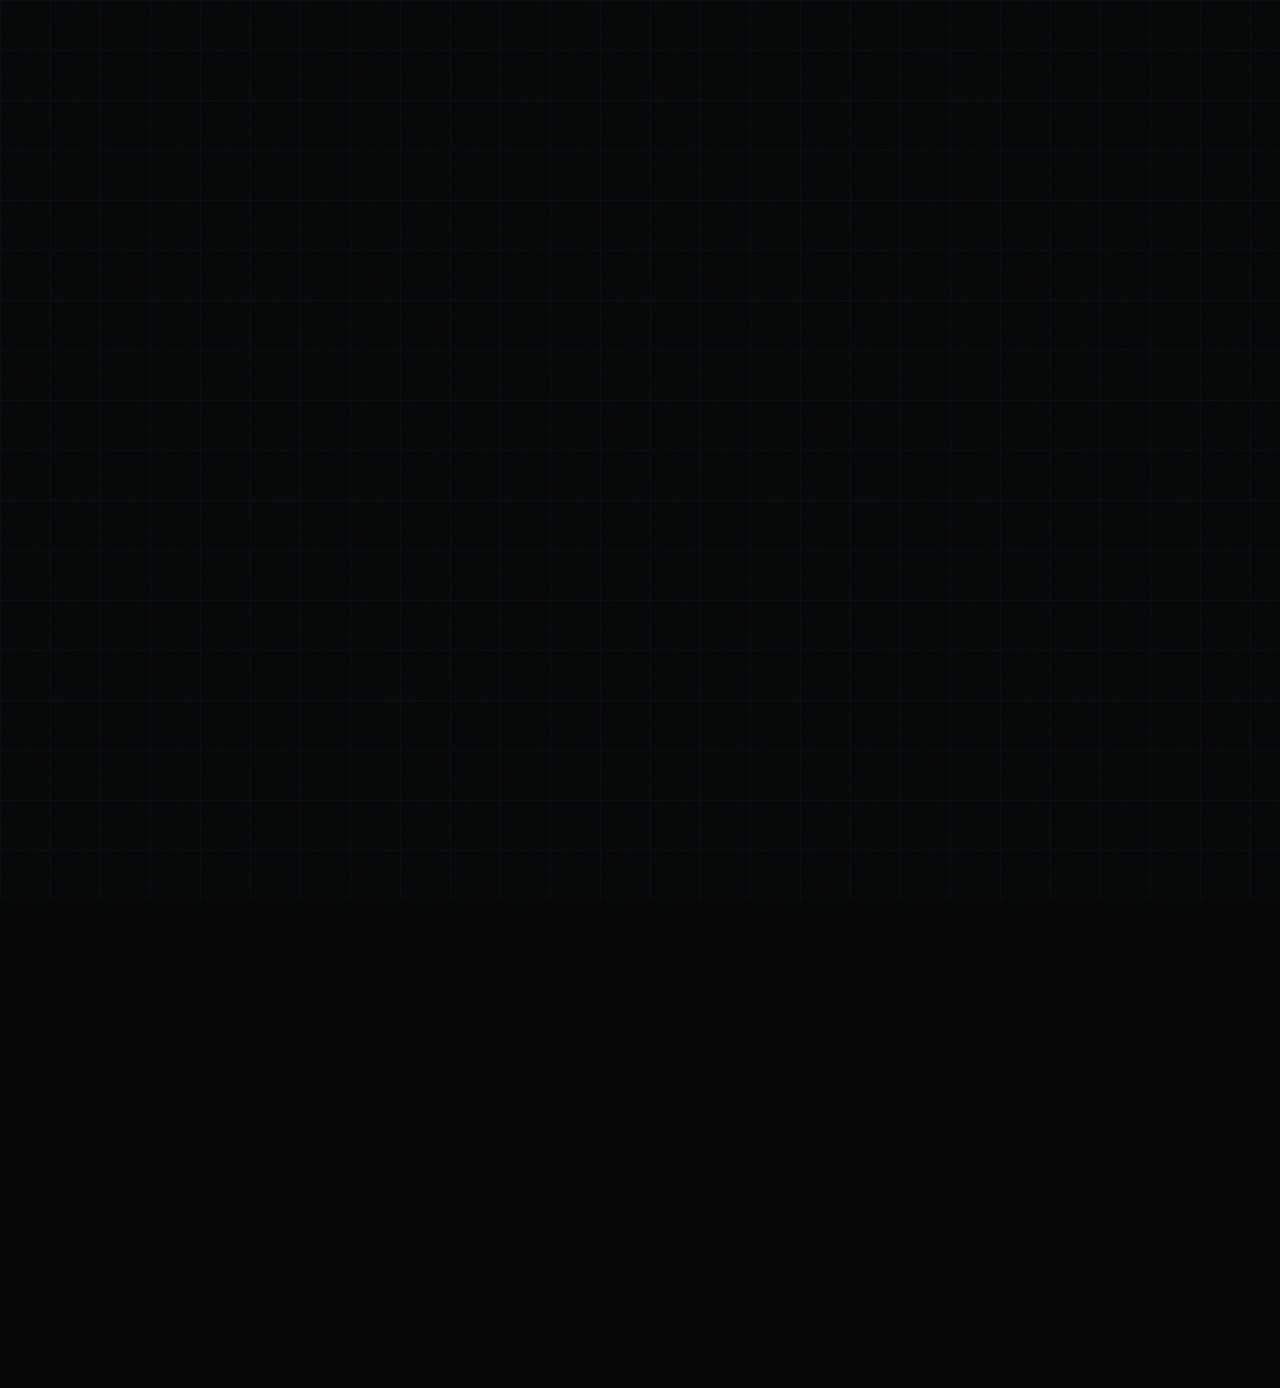
<file: index.html>
<!DOCTYPE html>
<html lang="zh-TW">
<head>
    <meta charset="UTF-8">
    <meta name="viewport" content="width=device-width, initial-scale=1.0">
    <meta name="description" content="CTO / Software Engineer / Architect - 不被優化的體積,是為了裝載過載的才華。">
    <title>NOT THIN JUSTIN | 賈斯汀是胖不是瘦</title>
    
    <!-- favicon block start: generator by https://www.favicon-generator.org/ -->
    <link rel="icon" href="./assets/images/favicon/favicon.ico" type="image/x-icon">
    <link rel="apple-touch-icon" sizes="57x57" href="./ /apple-icon-57x57.png">
    <link rel="apple-touch-icon" sizes="60x60" href="./assets/images/favicon/apple-icon-60x60.png">
    <link rel="apple-touch-icon" sizes="72x72" href="./assets/images/favicon/apple-icon-72x72.png">
    <link rel="apple-touch-icon" sizes="76x76" href="./assets/images/favicon/apple-icon-76x76.png">
    <link rel="apple-touch-icon" sizes="114x114" href="./assets/images/favicon/apple-icon-114x114.png">
    <link rel="apple-touch-icon" sizes="120x120" href="./assets/images/favicon/apple-icon-120x120.png">
    <link rel="apple-touch-icon" sizes="144x144" href="./assets/images/favicon/apple-icon-144x144.png">
    <link rel="apple-touch-icon" sizes="152x152" href="./assets/images/favicon/apple-icon-152x152.png">
    <link rel="apple-touch-icon" sizes="180x180" href="./assets/images/favicon/apple-icon-180x180.png">
    <link rel="icon" type="image/png" sizes="192x192"  href="./assets/images/favicon/android-icon-192x192.png">
    <link rel="icon" type="image/png" sizes="32x32" href="./assets/images/favicon/favicon-32x32.png">
    <link rel="icon" type="image/png" sizes="96x96" href="./assets/images/favicon/favicon-96x96.png">
    <link rel="icon" type="image/png" sizes="16x16" href="./assets/images/favicon/favicon-16x16.png">
    <link rel="manifest" href="./assets/images/favicon/manifest.json">
    <meta name="msapplication-TileColor" content="#ffffff">
    <meta name="msapplication-TileImage" content="./assets/images/favicon/ms-icon-144x144.png">
    <!-- favicon block end -->

    <!-- SEO block start -->
    <meta property="og:title" content="NOT THIN JUSTIN | 賈斯汀是胖不是瘦">
    <meta property="og:description" content="CTO / Software Engineer / Architect - 不被優化的體積,是為了裝載過載的才華。">
    <meta property="og:image" content="./assets/images/logo2.png">
    <!-- SEO block end -->

    <!-- Fonts -->
    <link rel="preconnect" href="https://fonts.googleapis.com">
    <link rel="preconnect" href="https://fonts.gstatic.com" crossorigin>
    <link href="https://fonts.googleapis.com/css2?family=Space+Mono:wght@400;700&family=JetBrains+Mono:wght@300;400;700&family=Noto+Sans+TC:wght@300;700;900&display=swap" rel="stylesheet">
    
    <!-- Stylesheets -->
    <link rel="stylesheet" href="assets/css/theme.css">
    <link rel="stylesheet" href="assets/css/style.css">
    <link rel="stylesheet" href="assets/css/animations.css">
</head>
<body>
    <!-- System Status (Fixed Top Left) -->
    <div class="system-status"></div>
    
    <!-- Version Badge (Fixed Bottom Right) -->
    <div class="version"></div>
    
    <!-- Main Container -->
    <div class="container">
        <main class="main-content">
            <!-- Logo -->
            <div class="logo"></div>
            
            <!-- Main Title -->
            <h1 class="main-title"></h1>
            
            <!-- Subtitle -->
            <p class="subtitle-cn"></p>
            
            <!-- System Message -->
            <div class="system-msg"></div>
            
            <!-- Info Grid -->
            <div class="info-grid"></div>
            
            <!-- Social Links Section -->
            <section class="social-section">
                <h2 class="section-header">Connect</h2>
                <div class="social-links"></div>
            </section>
            
            <!-- Quote -->
            <blockquote class="quote"></blockquote>
        </main>
    </div>
    
    <!-- Scripts -->
    <script src="assets/js/config.js"></script>
    <script src="assets/js/main.js"></script>
    <script src="assets/js/effects.js"></script>
</body>
</html>
</file>
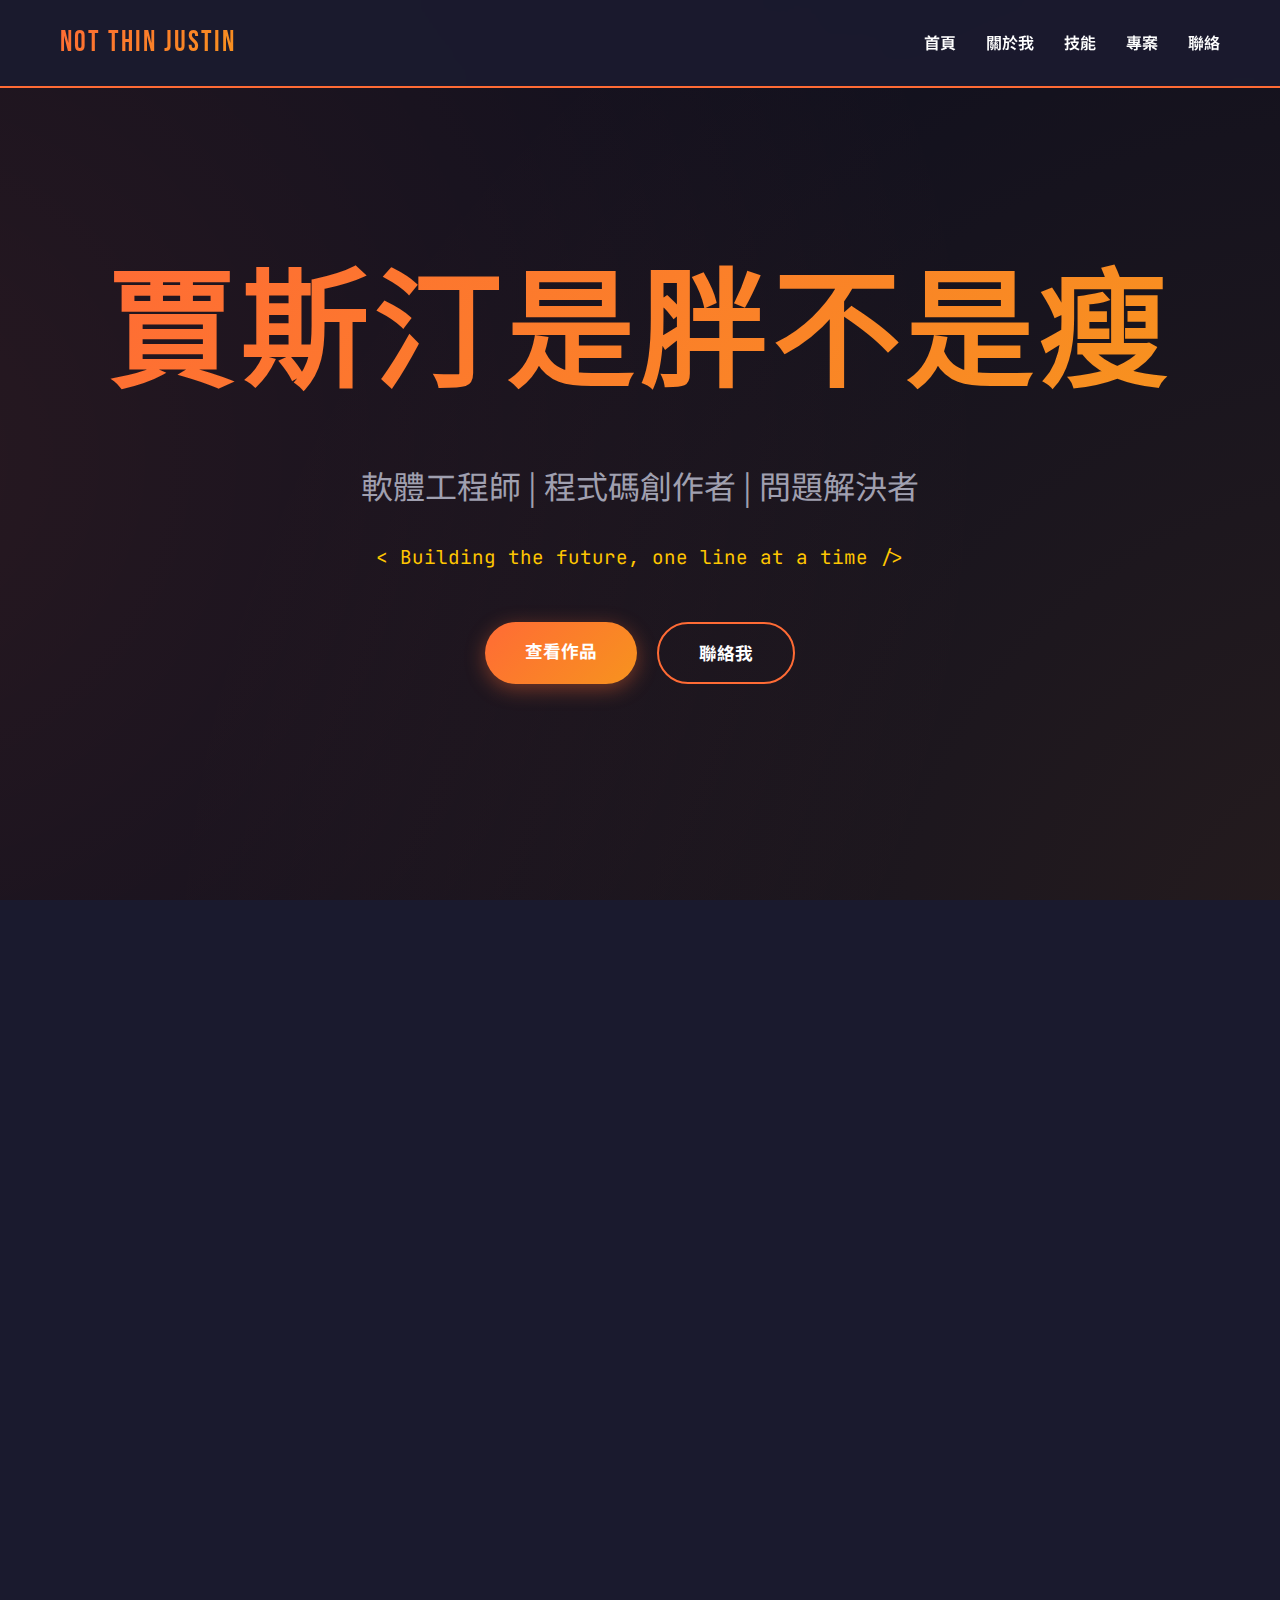
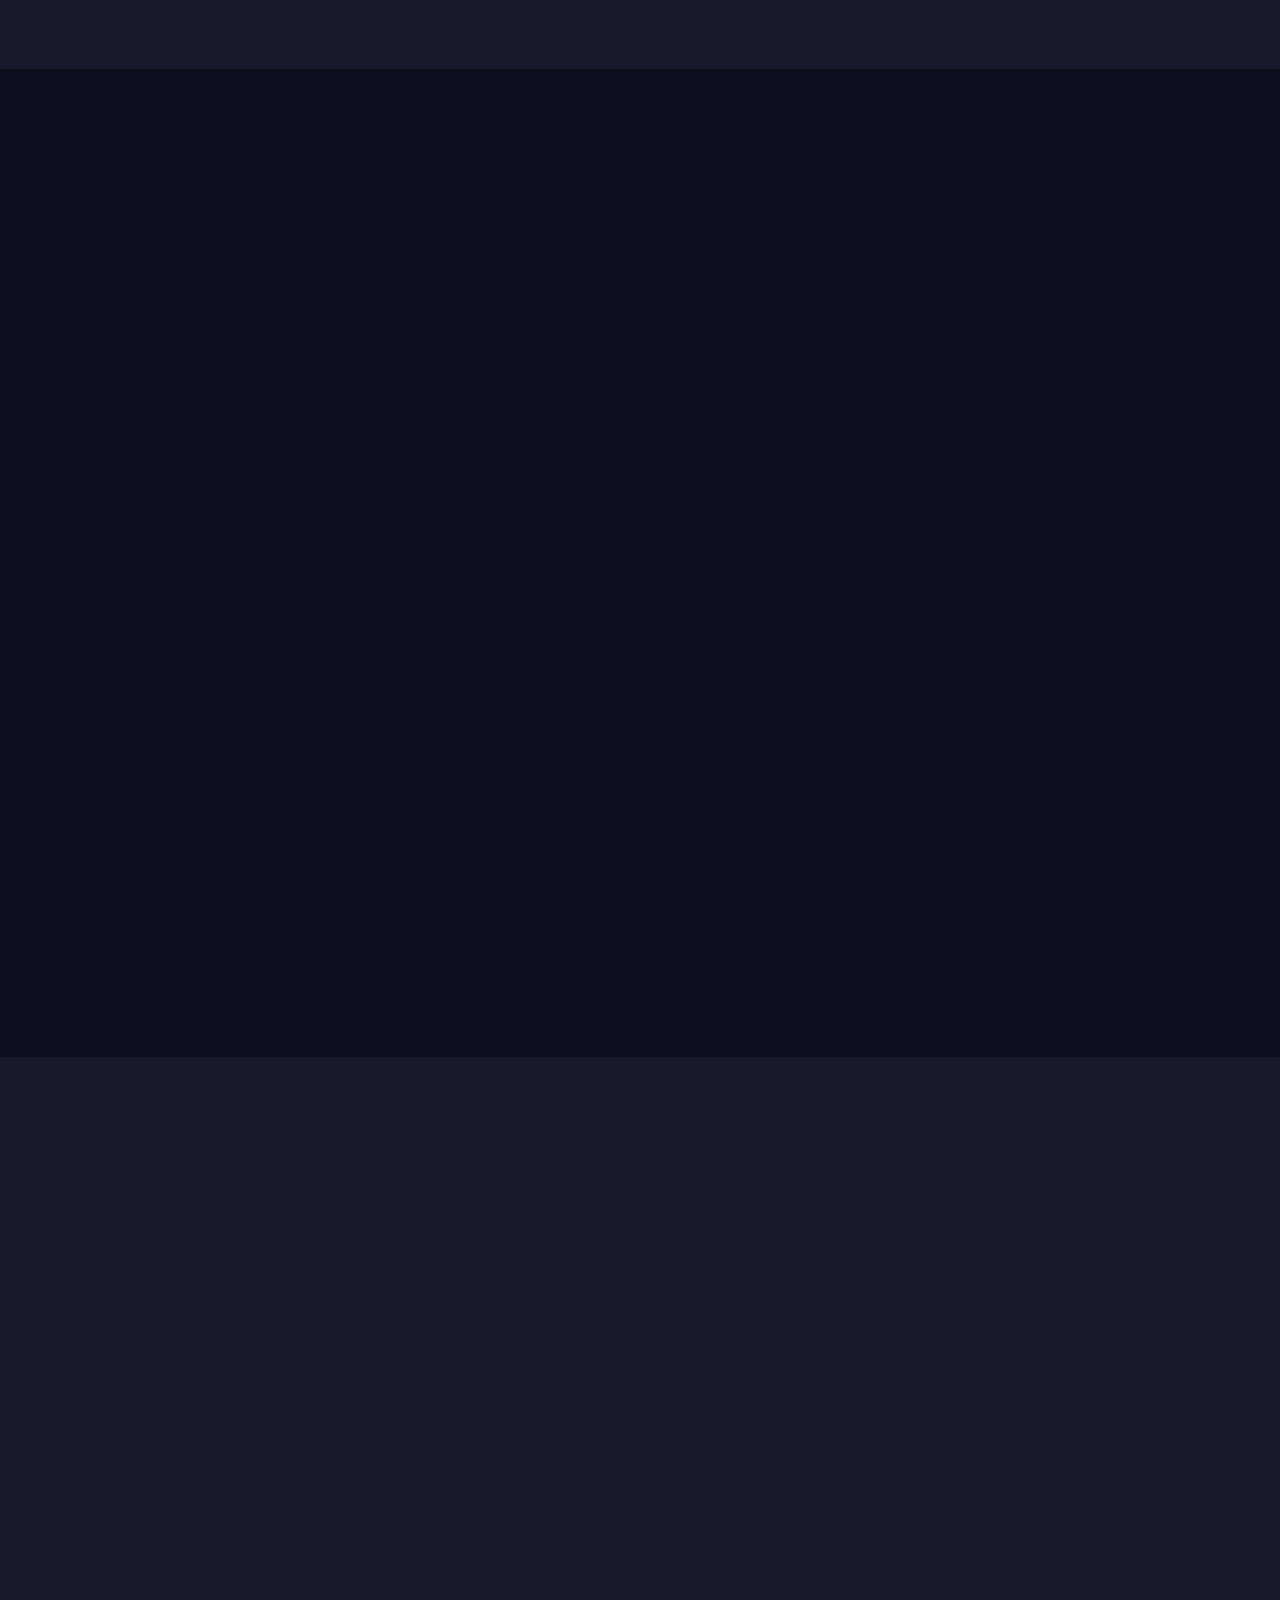
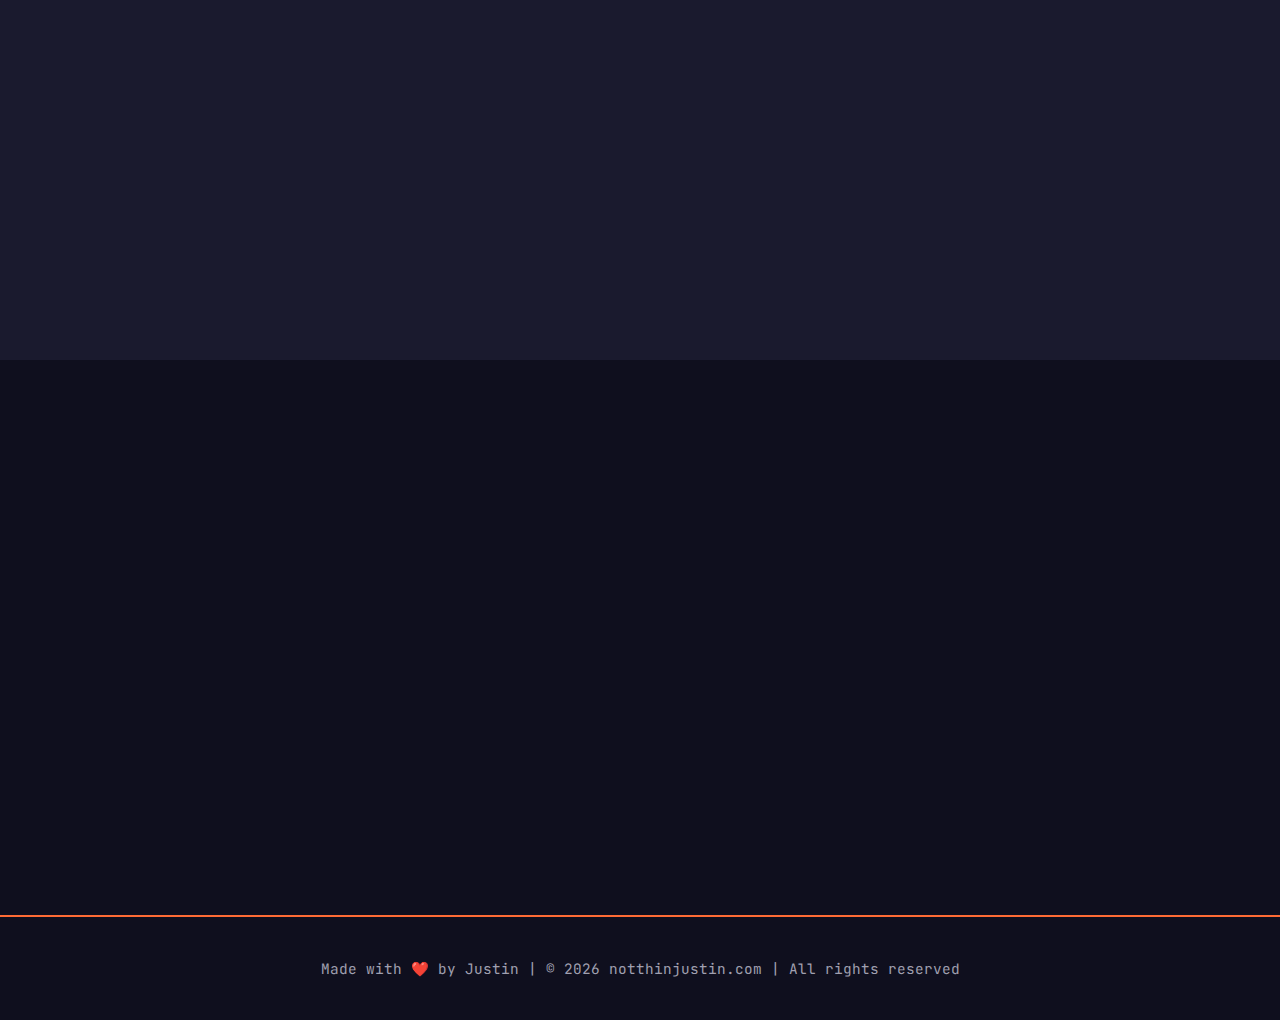
<file: generatedHomepages/首頁第6版.html>
<!-- by Claude -->
<!DOCTYPE html>
<html lang="zh-TW">
<head>
    <meta charset="UTF-8">
    <meta name="viewport" content="width=device-width, initial-scale=1.0">
    <title>賈斯汀是胖不是瘦 | Not Thin Justin</title>
    <meta name="description" content="軟體工程師 Justin 的個人網站 - 用程式碼改變世界">
    
    <!-- Google Fonts -->
    <link rel="preconnect" href="https://fonts.googleapis.com">
    <link rel="preconnect" href="https://fonts.gstatic.com" crossorigin>
    <link href="https://fonts.googleapis.com/css2?family=Bebas+Neue&family=Noto+Sans+TC:wght@400;700;900&family=JetBrains+Mono:wght@400;600&display=swap" rel="stylesheet">
    
    <style>
        /* ==================== CSS Variables ==================== */
        :root {
            /* Colors */
            --primary-color: #FF6B35;
            --secondary-color: #F7931E;
            --accent-color: #FEC601;
            --dark-bg: #1a1a2e;
            --darker-bg: #0f0f1e;
            --text-light: #ffffff;
            --text-muted: #a0a0b0;
            --gradient-1: linear-gradient(135deg, var(--primary-color), var(--secondary-color));
            --gradient-2: linear-gradient(135deg, var(--secondary-color), var(--accent-color));
            
            /* Typography */
            --font-display: 'Bebas Neue', cursive;
            --font-body: 'Noto Sans TC', sans-serif;
            --font-mono: 'JetBrains Mono', monospace;
            
            /* Spacing */
            --section-padding: 100px 20px;
            --max-width: 1200px;
            
            /* Animations */
            --transition-smooth: all 0.3s cubic-bezier(0.4, 0, 0.2, 1);
            --transition-bounce: all 0.5s cubic-bezier(0.68, -0.55, 0.265, 1.55);
        }
        
        /* ==================== Global Styles ==================== */
        * {
            margin: 0;
            padding: 0;
            box-sizing: border-box;
        }
        
        body {
            font-family: var(--font-body);
            background: var(--darker-bg);
            color: var(--text-light);
            line-height: 1.6;
            overflow-x: hidden;
        }
        
        /* Custom Scrollbar */
        ::-webkit-scrollbar {
            width: 10px;
        }
        
        ::-webkit-scrollbar-track {
            background: var(--darker-bg);
        }
        
        ::-webkit-scrollbar-thumb {
            background: var(--gradient-1);
            border-radius: 5px;
        }
        
        /* ==================== Navigation ==================== */
        nav {
            position: fixed;
            top: 0;
            width: 100%;
            background: rgba(26, 26, 46, 0.95);
            backdrop-filter: blur(10px);
            padding: 20px 0;
            z-index: 1000;
            border-bottom: 2px solid var(--primary-color);
        }
        
        nav .container {
            max-width: var(--max-width);
            margin: 0 auto;
            padding: 0 20px;
            display: flex;
            justify-content: space-between;
            align-items: center;
        }
        
        nav .logo {
            font-family: var(--font-display);
            font-size: 1.8rem;
            letter-spacing: 2px;
            background: var(--gradient-1);
            -webkit-background-clip: text;
            -webkit-text-fill-color: transparent;
            background-clip: text;
        }
        
        nav ul {
            display: flex;
            gap: 30px;
            list-style: none;
        }
        
        nav a {
            color: var(--text-light);
            text-decoration: none;
            font-weight: 600;
            transition: var(--transition-smooth);
            position: relative;
        }
        
        nav a::after {
            content: '';
            position: absolute;
            bottom: -5px;
            left: 0;
            width: 0;
            height: 2px;
            background: var(--gradient-1);
            transition: var(--transition-smooth);
        }
        
        nav a:hover::after {
            width: 100%;
        }
        
        /* Mobile Menu Toggle */
        .menu-toggle {
            display: none;
            flex-direction: column;
            gap: 5px;
            cursor: pointer;
        }
        
        .menu-toggle span {
            width: 25px;
            height: 3px;
            background: var(--text-light);
            transition: var(--transition-smooth);
        }
        
        /* ==================== Hero Section ==================== */
        .hero {
            min-height: 100vh;
            display: flex;
            align-items: center;
            justify-content: center;
            position: relative;
            overflow: hidden;
            padding: var(--section-padding);
            padding-top: 120px;
        }
        
        /* Animated Background */
        .hero::before {
            content: '';
            position: absolute;
            width: 200%;
            height: 200%;
            background: 
                radial-gradient(circle at 20% 50%, rgba(255, 107, 53, 0.1) 0%, transparent 50%),
                radial-gradient(circle at 80% 80%, rgba(247, 147, 30, 0.1) 0%, transparent 50%);
            animation: float 20s infinite ease-in-out;
        }
        
        @keyframes float {
            0%, 100% { transform: translate(0, 0) rotate(0deg); }
            33% { transform: translate(30px, -30px) rotate(120deg); }
            66% { transform: translate(-20px, 20px) rotate(240deg); }
        }
        
        .hero-content {
            max-width: var(--max-width);
            text-align: center;
            position: relative;
            z-index: 1;
        }
        
        .hero h1 {
            font-family: var(--font-display);
            font-size: clamp(3rem, 10vw, 8rem);
            letter-spacing: 5px;
            margin-bottom: 20px;
            background: var(--gradient-1);
            -webkit-background-clip: text;
            -webkit-text-fill-color: transparent;
            background-clip: text;
            animation: slideInDown 1s ease-out;
        }
        
        .hero .subtitle {
            font-size: clamp(1.2rem, 3vw, 2rem);
            color: var(--text-muted);
            margin-bottom: 30px;
            animation: slideInUp 1s ease-out 0.2s backwards;
        }
        
        .hero .tagline {
            font-family: var(--font-mono);
            font-size: clamp(0.9rem, 2vw, 1.2rem);
            color: var(--accent-color);
            margin-bottom: 50px;
            animation: slideInUp 1s ease-out 0.4s backwards;
        }
        
        .cta-buttons {
            display: flex;
            gap: 20px;
            justify-content: center;
            flex-wrap: wrap;
            animation: slideInUp 1s ease-out 0.6s backwards;
        }
        
        .btn {
            padding: 15px 40px;
            font-size: 1.1rem;
            font-weight: 700;
            text-decoration: none;
            border-radius: 50px;
            transition: var(--transition-bounce);
            cursor: pointer;
            border: none;
            font-family: var(--font-body);
        }
        
        .btn-primary {
            background: var(--gradient-1);
            color: var(--text-light);
            box-shadow: 0 5px 20px rgba(255, 107, 53, 0.4);
        }
        
        .btn-primary:hover {
            transform: translateY(-5px) scale(1.05);
            box-shadow: 0 10px 30px rgba(255, 107, 53, 0.6);
        }
        
        .btn-secondary {
            background: transparent;
            color: var(--text-light);
            border: 2px solid var(--primary-color);
        }
        
        .btn-secondary:hover {
            background: var(--gradient-1);
            transform: translateY(-5px) scale(1.05);
        }
        
        /* ==================== Sections ==================== */
        section {
            padding: var(--section-padding);
            position: relative;
        }
        
        .container {
            max-width: var(--max-width);
            margin: 0 auto;
            padding: 0 20px;
        }
        
        .section-title {
            font-family: var(--font-display);
            font-size: clamp(2.5rem, 6vw, 4rem);
            text-align: center;
            margin-bottom: 60px;
            letter-spacing: 3px;
            position: relative;
        }
        
        .section-title::after {
            content: '';
            display: block;
            width: 100px;
            height: 4px;
            background: var(--gradient-1);
            margin: 20px auto 0;
            border-radius: 2px;
        }
        
        /* ==================== About Section ==================== */
        .about {
            background: var(--dark-bg);
        }
        
        .about-content {
            display: grid;
            grid-template-columns: 1fr 1fr;
            gap: 60px;
            align-items: center;
        }
        
        .about-text {
            font-size: 1.1rem;
            line-height: 1.8;
        }
        
        .about-text p {
            margin-bottom: 20px;
            color: var(--text-muted);
        }
        
        .about-text .highlight {
            color: var(--primary-color);
            font-weight: 700;
        }
        
        .stats {
            display: grid;
            grid-template-columns: repeat(2, 1fr);
            gap: 30px;
        }
        
        .stat-card {
            background: var(--darker-bg);
            padding: 30px;
            border-radius: 15px;
            text-align: center;
            border: 2px solid transparent;
            transition: var(--transition-smooth);
        }
        
        .stat-card:hover {
            border-color: var(--primary-color);
            transform: translateY(-5px);
        }
        
        .stat-number {
            font-family: var(--font-display);
            font-size: 3rem;
            background: var(--gradient-1);
            -webkit-background-clip: text;
            -webkit-text-fill-color: transparent;
            background-clip: text;
            display: block;
            margin-bottom: 10px;
        }
        
        .stat-label {
            color: var(--text-muted);
            font-size: 0.9rem;
        }
        
        /* ==================== Skills Section ==================== */
        .skills-grid {
            display: grid;
            grid-template-columns: repeat(auto-fit, minmax(250px, 1fr));
            gap: 30px;
        }
        
        .skill-card {
            background: var(--dark-bg);
            padding: 40px 30px;
            border-radius: 15px;
            text-align: center;
            border: 2px solid var(--darker-bg);
            transition: var(--transition-smooth);
            position: relative;
            overflow: hidden;
        }
        
        .skill-card::before {
            content: '';
            position: absolute;
            top: 0;
            left: 0;
            width: 100%;
            height: 4px;
            background: var(--gradient-1);
            transform: scaleX(0);
            transition: var(--transition-smooth);
        }
        
        .skill-card:hover::before {
            transform: scaleX(1);
        }
        
        .skill-card:hover {
            border-color: var(--primary-color);
            transform: translateY(-10px);
        }
        
        .skill-icon {
            font-size: 3rem;
            margin-bottom: 20px;
        }
        
        .skill-name {
            font-family: var(--font-display);
            font-size: 1.8rem;
            letter-spacing: 2px;
            margin-bottom: 10px;
        }
        
        .skill-description {
            color: var(--text-muted);
            font-size: 0.95rem;
        }
        
        /* ==================== Projects Section ==================== */
        .projects {
            background: var(--dark-bg);
        }
        
        .projects-grid {
            display: grid;
            grid-template-columns: repeat(auto-fit, minmax(300px, 1fr));
            gap: 40px;
        }
        
        .project-card {
            background: var(--darker-bg);
            border-radius: 15px;
            overflow: hidden;
            transition: var(--transition-smooth);
            border: 2px solid transparent;
        }
        
        .project-card:hover {
            transform: translateY(-10px);
            border-color: var(--primary-color);
            box-shadow: 0 20px 40px rgba(255, 107, 53, 0.2);
        }
        
        .project-image {
            width: 100%;
            height: 200px;
            background: var(--gradient-1);
            display: flex;
            align-items: center;
            justify-content: center;
            font-size: 4rem;
        }
        
        .project-content {
            padding: 30px;
        }
        
        .project-title {
            font-family: var(--font-display);
            font-size: 1.8rem;
            letter-spacing: 2px;
            margin-bottom: 15px;
        }
        
        .project-description {
            color: var(--text-muted);
            margin-bottom: 20px;
            line-height: 1.6;
        }
        
        .project-tags {
            display: flex;
            gap: 10px;
            flex-wrap: wrap;
            margin-bottom: 20px;
        }
        
        .tag {
            font-family: var(--font-mono);
            font-size: 0.8rem;
            padding: 5px 15px;
            background: rgba(255, 107, 53, 0.1);
            color: var(--primary-color);
            border-radius: 20px;
            border: 1px solid var(--primary-color);
        }
        
        .project-link {
            color: var(--primary-color);
            text-decoration: none;
            font-weight: 700;
            transition: var(--transition-smooth);
        }
        
        .project-link:hover {
            color: var(--accent-color);
        }
        
        /* ==================== Contact Section ==================== */
        .contact-content {
            max-width: 600px;
            margin: 0 auto;
            text-align: center;
        }
        
        .contact-text {
            font-size: 1.2rem;
            color: var(--text-muted);
            margin-bottom: 40px;
            line-height: 1.8;
        }
        
        .social-links {
            display: flex;
            gap: 20px;
            justify-content: center;
            flex-wrap: wrap;
        }
        
        .social-link {
            width: 60px;
            height: 60px;
            display: flex;
            align-items: center;
            justify-content: center;
            background: var(--dark-bg);
            border-radius: 50%;
            color: var(--text-light);
            text-decoration: none;
            font-size: 1.5rem;
            transition: var(--transition-bounce);
            border: 2px solid transparent;
        }
        
        .social-link:hover {
            background: var(--gradient-1);
            transform: translateY(-5px) rotate(360deg);
            border-color: var(--accent-color);
        }
        
        /* ==================== Footer ==================== */
        footer {
            background: var(--darker-bg);
            padding: 40px 20px;
            text-align: center;
            border-top: 2px solid var(--primary-color);
        }
        
        footer p {
            color: var(--text-muted);
            font-family: var(--font-mono);
            font-size: 0.9rem;
        }
        
        footer .heart {
            color: var(--primary-color);
            animation: heartbeat 1.5s infinite;
        }
        
        @keyframes heartbeat {
            0%, 100% { transform: scale(1); }
            50% { transform: scale(1.2); }
        }
        
        /* ==================== Animations ==================== */
        @keyframes slideInDown {
            from {
                opacity: 0;
                transform: translateY(-50px);
            }
            to {
                opacity: 1;
                transform: translateY(0);
            }
        }
        
        @keyframes slideInUp {
            from {
                opacity: 0;
                transform: translateY(50px);
            }
            to {
                opacity: 1;
                transform: translateY(0);
            }
        }
        
        /* Scroll Animation */
        .fade-in {
            opacity: 0;
            transform: translateY(30px);
            transition: opacity 0.6s ease-out, transform 0.6s ease-out;
        }
        
        .fade-in.visible {
            opacity: 1;
            transform: translateY(0);
        }
        
        /* ==================== Responsive Design ==================== */
        @media (max-width: 768px) {
            nav ul {
                position: fixed;
                top: 70px;
                right: -100%;
                flex-direction: column;
                background: var(--dark-bg);
                width: 100%;
                padding: 30px;
                gap: 20px;
                transition: var(--transition-smooth);
            }
            
            nav ul.active {
                right: 0;
            }
            
            .menu-toggle {
                display: flex;
            }
            
            .about-content {
                grid-template-columns: 1fr;
            }
            
            .stats {
                grid-template-columns: 1fr;
            }
            
            .cta-buttons {
                flex-direction: column;
                align-items: center;
            }
            
            .btn {
                width: 100%;
                max-width: 300px;
            }
        }
    </style>
</head>
<body>
    <!-- Navigation -->
    <nav>
        <div class="container">
            <div class="logo">NOT THIN JUSTIN</div>
            <div class="menu-toggle" onclick="toggleMenu()">
                <span></span>
                <span></span>
                <span></span>
            </div>
            <ul id="nav-menu">
                <li><a href="#home">首頁</a></li>
                <li><a href="#about">關於我</a></li>
                <li><a href="#skills">技能</a></li>
                <li><a href="#projects">專案</a></li>
                <li><a href="#contact">聯絡</a></li>
            </ul>
        </div>
    </nav>

    <!-- Hero Section -->
    <section class="hero" id="home">
        <div class="hero-content">
            <h1>賈斯汀是胖不是瘦</h1>
            <p class="subtitle">軟體工程師 | 程式碼創作者 | 問題解決者</p>
            <p class="tagline">&lt; Building the future, one line at a time /&gt;</p>
            <div class="cta-buttons">
                <a href="#projects" class="btn btn-primary">查看作品</a>
                <a href="#contact" class="btn btn-secondary">聯絡我</a>
            </div>
        </div>
    </section>

    <!-- About Section -->
    <section class="about" id="about">
        <div class="container">
            <h2 class="section-title fade-in">關於我</h2>
            <div class="about-content">
                <div class="about-text fade-in">
                    <p>
                        嗨!我是 Justin,一位熱愛程式設計的<span class="highlight">軟體工程師</span>。
                        我相信好的程式碼不僅要解決問題,更要優雅、可維護、可擴展。
                    </p>
                    <p>
                        我專注於<span class="highlight">全端開發</span>,喜歡探索新技術,
                        並將它們應用在實際專案中。從前端的使用者體驗到後端的系統架構,
                        我享受打造完整產品的每一個環節。
                    </p>
                    <p>
                        除了寫程式,我也熱衷於<span class="highlight">分享知識</span>,
                        透過技術文章和開源專案,希望能幫助更多人進入這個美好的領域。
                    </p>
                </div>
                <div class="stats fade-in">
                    <div class="stat-card">
                        <span class="stat-number">5+</span>
                        <span class="stat-label">年開發經驗</span>
                    </div>
                    <div class="stat-card">
                        <span class="stat-number">50+</span>
                        <span class="stat-label">完成專案</span>
                    </div>
                    <div class="stat-card">
                        <span class="stat-number">10+</span>
                        <span class="stat-label">開源貢獻</span>
                    </div>
                    <div class="stat-card">
                        <span class="stat-number">∞</span>
                        <span class="stat-label">持續學習</span>
                    </div>
                </div>
            </div>
        </div>
    </section>

    <!-- Skills Section -->
    <section class="skills" id="skills">
        <div class="container">
            <h2 class="section-title fade-in">技術技能</h2>
            <div class="skills-grid">
                <div class="skill-card fade-in">
                    <div class="skill-icon">⚡</div>
                    <h3 class="skill-name">前端開發</h3>
                    <p class="skill-description">React, Vue, TypeScript, HTML5, CSS3, Tailwind</p>
                </div>
                <div class="skill-card fade-in">
                    <div class="skill-icon">🚀</div>
                    <h3 class="skill-name">後端開發</h3>
                    <p class="skill-description">Node.js, Python, Go, RESTful API, GraphQL</p>
                </div>
                <div class="skill-card fade-in">
                    <div class="skill-icon">💾</div>
                    <h3 class="skill-name">資料庫</h3>
                    <p class="skill-description">PostgreSQL, MongoDB, Redis, MySQL</p>
                </div>
                <div class="skill-card fade-in">
                    <div class="skill-icon">☁️</div>
                    <h3 class="skill-name">雲端服務</h3>
                    <p class="skill-description">AWS, GCP, Docker, Kubernetes, CI/CD</p>
                </div>
                <div class="skill-card fade-in">
                    <div class="skill-icon">🎨</div>
                    <h3 class="skill-name">設計工具</h3>
                    <p class="skill-description">Figma, Adobe XD, UI/UX Design</p>
                </div>
                <div class="skill-card fade-in">
                    <div class="skill-icon">🔧</div>
                    <h3 class="skill-name">開發工具</h3>
                    <p class="skill-description">Git, VS Code, Linux, Agile, Testing</p>
                </div>
            </div>
        </div>
    </section>

    <!-- Projects Section -->
    <section class="projects" id="projects">
        <div class="container">
            <h2 class="section-title fade-in">精選專案</h2>
            <div class="projects-grid">
                <div class="project-card fade-in">
                    <div class="project-image">🌐</div>
                    <div class="project-content">
                        <h3 class="project-title">專案一</h3>
                        <p class="project-description">
                            一個創新的全端網頁應用,解決實際商業問題,提升使用者體驗和工作效率。
                        </p>
                        <div class="project-tags">
                            <span class="tag">React</span>
                            <span class="tag">Node.js</span>
                            <span class="tag">MongoDB</span>
                        </div>
                        <a href="#" class="project-link">查看詳情 →</a>
                    </div>
                </div>
                <div class="project-card fade-in">
                    <div class="project-image">📱</div>
                    <div class="project-content">
                        <h3 class="project-title">專案二</h3>
                        <p class="project-description">
                            響應式網頁應用,支援多平台使用,提供流暢的跨裝置體驗。
                        </p>
                        <div class="project-tags">
                            <span class="tag">Vue.js</span>
                            <span class="tag">TypeScript</span>
                            <span class="tag">PostgreSQL</span>
                        </div>
                        <a href="#" class="project-link">查看詳情 →</a>
                    </div>
                </div>
                <div class="project-card fade-in">
                    <div class="project-image">🤖</div>
                    <div class="project-content">
                        <h3 class="project-title">專案三</h3>
                        <p class="project-description">
                            整合 AI 技術的智慧系統,自動化處理複雜業務邏輯,提升工作效率。
                        </p>
                        <div class="project-tags">
                            <span class="tag">Python</span>
                            <span class="tag">FastAPI</span>
                            <span class="tag">Docker</span>
                        </div>
                        <a href="#" class="project-link">查看詳情 →</a>
                    </div>
                </div>
            </div>
        </div>
    </section>

    <!-- Contact Section -->
    <section class="contact" id="contact">
        <div class="container">
            <h2 class="section-title fade-in">聯絡我</h2>
            <div class="contact-content fade-in">
                <p class="contact-text">
                    有興趣合作或想聊聊技術?<br>
                    歡迎透過以下方式與我聯繫!
                </p>
                <div class="social-links">
                    <a href="mailto:your.email@example.com" class="social-link" title="Email">📧</a>
                    <a href="https://github.com/yourusername" class="social-link" title="GitHub" target="_blank">🐙</a>
                    <a href="https://linkedin.com/in/yourusername" class="social-link" title="LinkedIn" target="_blank">💼</a>
                    <a href="https://twitter.com/yourusername" class="social-link" title="Twitter" target="_blank">🐦</a>
                    <a href="https://medium.com/@yourusername" class="social-link" title="Medium" target="_blank">📝</a>
                </div>
            </div>
        </div>
    </section>

    <!-- Footer -->
    <footer>
        <p>
            Made with <span class="heart">❤️</span> by Justin | 
            © 2026 notthinjustin.com | 
            All rights reserved
        </p>
    </footer>

    <script>
        // ==================== Mobile Menu Toggle ====================
        function toggleMenu() {
            const menu = document.getElementById('nav-menu');
            menu.classList.toggle('active');
        }

        // ==================== Smooth Scrolling ====================
        document.querySelectorAll('a[href^="#"]').forEach(anchor => {
            anchor.addEventListener('click', function (e) {
                e.preventDefault();
                const target = document.querySelector(this.getAttribute('href'));
                if (target) {
                    target.scrollIntoView({
                        behavior: 'smooth',
                        block: 'start'
                    });
                    // Close mobile menu after click
                    document.getElementById('nav-menu').classList.remove('active');
                }
            });
        });

        // ==================== Scroll Animation ====================
        const observerOptions = {
            threshold: 0.1,
            rootMargin: '0px 0px -50px 0px'
        };

        const observer = new IntersectionObserver(function(entries) {
            entries.forEach(entry => {
                if (entry.isIntersecting) {
                    entry.target.classList.add('visible');
                }
            });
        }, observerOptions);

        // Observe all fade-in elements
        document.querySelectorAll('.fade-in').forEach(element => {
            observer.observe(element);
        });

        // ==================== Active Navigation ====================
        window.addEventListener('scroll', () => {
            const sections = document.querySelectorAll('section');
            const navLinks = document.querySelectorAll('nav a');
            
            let current = '';
            sections.forEach(section => {
                const sectionTop = section.offsetTop;
                const sectionHeight = section.clientHeight;
                if (scrollY >= sectionTop - 200) {
                    current = section.getAttribute('id');
                }
            });

            navLinks.forEach(link => {
                link.classList.remove('active');
                if (link.getAttribute('href') === `#${current}`) {
                    link.classList.add('active');
                }
            });
        });

        // ==================== Dynamic Stats Counter (Optional) ====================
        function animateValue(element, start, end, duration) {
            let startTimestamp = null;
            const step = (timestamp) => {
                if (!startTimestamp) startTimestamp = timestamp;
                const progress = Math.min((timestamp - startTimestamp) / duration, 1);
                element.textContent = Math.floor(progress * (end - start) + start) + '+';
                if (progress < 1) {
                    window.requestAnimationFrame(step);
                }
            };
            window.requestAnimationFrame(step);
        }

        // Trigger counter animation when stats section is visible
        const statsObserver = new IntersectionObserver((entries) => {
            entries.forEach(entry => {
                if (entry.isIntersecting) {
                    const statNumbers = document.querySelectorAll('.stat-number');
                    statNumbers.forEach((stat, index) => {
                        const value = stat.textContent.replace('+', '');
                        if (value !== '∞' && !stat.classList.contains('animated')) {
                            animateValue(stat, 0, parseInt(value), 2000);
                            stat.classList.add('animated');
                        }
                    });
                }
            });
        }, { threshold: 0.5 });

        const statsSection = document.querySelector('.stats');
        if (statsSection) {
            statsObserver.observe(statsSection);
        }
    </script>
</body>
</html>
</file>
<file: assets/css/theme.css>
/**
 * Theme Variables
 * 主題配色與設計 token，修改這裡可快速更換整站風格
 */

:root {
  /* ==================== Colors ==================== */
  /* Primary - Terminal Green */
  --primary: #00ff41;
  --primary-dim: rgba(0, 255, 65, 0.3);
  --primary-glow: rgba(0, 255, 65, 0.5);
  
  /* Background */
  --bg-darker: #050708;
  --bg-dark: #0a0e0f;
  --bg-card: #0f1419;
  
  /* Text */
  --text-primary: #ffffff;
  --text-secondary: #8b949e;
  --text-dim: #4a5157;
  
  /* Borders */
  --border: #1f2428;
  --border-hover: #30363d;
  
  /* ==================== Typography ==================== */
  --font-mono: 'JetBrains Mono', 'Courier New', monospace;
  --font-display: 'Space Mono', 'Courier New', monospace;
  --font-tc: 'Noto Sans TC', 'Microsoft JhengHei', sans-serif;
  
  /* Font Sizes */
  --text-xs: 0.7rem;
  --text-sm: 0.75rem;
  --text-base: 0.9rem;
  --text-lg: 0.95rem;
  --text-xl: 1.5rem;
  --text-2xl: 2rem;
  --text-3xl: 4rem;
  
  /* ==================== Spacing ==================== */
  --space-xs: 8px;
  --space-sm: 12px;
  --space-md: 20px;
  --space-lg: 30px;
  --space-xl: 40px;
  --space-2xl: 60px;
  
  /* ==================== Layout ==================== */
  --max-width: 900px;
  --border-radius: 0px; /* Terminal style - no rounded corners */
  
  /* ==================== Effects ==================== */
  --transition-fast: all 0.15s cubic-bezier(0.4, 0, 0.2, 1);
  --transition-base: all 0.3s cubic-bezier(0.4, 0, 0.2, 1);
  --transition-slow: all 0.5s cubic-bezier(0.4, 0, 0.2, 1);
  
  /* Shadows */
  --shadow-sm: 0 2px 8px rgba(0, 0, 0, 0.3);
  --shadow-md: 0 4px 16px rgba(0, 0, 0, 0.4);
  --shadow-glow: 0 0 20px var(--primary-glow);
  
  /* Z-index layers */
  --z-background: 0;
  --z-content: 1;
  --z-effects: 2;
  --z-ui: 3;
  --z-fixed: 100;
  --z-cursor: 9998;
}

/* ==================== Alternative Themes ==================== */

/* Blue Theme */
:root[data-theme="blue"] {
  --primary: #00d4ff;
  --primary-dim: rgba(0, 212, 255, 0.3);
  --primary-glow: rgba(0, 212, 255, 0.5);
}

/* Red Theme */
:root[data-theme="red"] {
  --primary: #ff0051;
  --primary-dim: rgba(255, 0, 81, 0.3);
  --primary-glow: rgba(255, 0, 81, 0.5);
}

/* Purple Theme */
:root[data-theme="purple"] {
  --primary: #b94fff;
  --primary-dim: rgba(185, 79, 255, 0.3);
  --primary-glow: rgba(185, 79, 255, 0.5);
}

/* Amber Theme */
:root[data-theme="amber"] {
  --primary: #ffb000;
  --primary-dim: rgba(255, 176, 0, 0.3);
  --primary-glow: rgba(255, 176, 0, 0.5);
}

/* ==================== Dark Mode Override (Optional) ==================== */
/* 如果未來要支援亮色模式，可在這裡定義 */
/*
@media (prefers-color-scheme: light) {
  :root {
    --bg-darker: #ffffff;
    --bg-dark: #f5f5f5;
    --text-primary: #0a0e0f;
  }
}
*/
</file>
<file: assets/css/animations.css>
/**
 * Animations
 * 所有動畫效果定義
 */

/* ==================== Keyframes ==================== */

@keyframes fadeIn {
  from {
    opacity: 0;
  }
  to {
    opacity: 1;
  }
}

@keyframes slideUp {
  from {
    opacity: 0;
    transform: translateY(30px);
  }
  to {
    opacity: 1;
    transform: translateY(0);
  }
}

@keyframes slideDown {
  from {
    opacity: 0;
    transform: translateY(-30px);
  }
  to {
    opacity: 1;
    transform: translateY(0);
  }
}

@keyframes pulse {
  0%, 100% { 
    opacity: 1; 
    transform: scale(1);
  }
  50% { 
    opacity: 0.3; 
    transform: scale(1.2);
  }
}

@keyframes glitch {
  0%, 100% { 
    transform: translateX(-50%); 
  }
  20% { 
    transform: translate(calc(-50% - 2px), 2px); 
  }
  40% { 
    transform: translate(calc(-50% + 2px), -2px); 
  }
  60% { 
    transform: translateX(-50%); 
  }
}

@keyframes glitchIn {
  0% {
    opacity: 0;
    transform: scale(0.8);
  }
  50% {
    opacity: 1;
    transform: scale(1.05);
  }
  100% {
    opacity: 1;
    transform: scale(1);
  }
}

@keyframes float {
  0%, 100% { 
    transform: translateY(0); 
  }
  50% { 
    transform: translateY(-10px); 
  }
}

@keyframes glow {
  0%, 100% {
    text-shadow: 0 0 10px var(--primary-glow);
  }
  50% {
    text-shadow: 0 0 20px var(--primary-glow), 0 0 30px var(--primary-glow);
  }
}

@keyframes scanline-move {
  0% {
    transform: translateY(-100%);
  }
  100% {
    transform: translateY(100%);
  }
}

/* ==================== Logo Glitch Effect ==================== */
.logo::before {
  content: 'J.';
  position: absolute;
  top: 0;
  left: 50%;
  transform: translateX(-50%);
  color: var(--primary);
  opacity: 0.5;
  animation: glitch 5s infinite;
  clip-path: polygon(0 0, 100% 0, 100% 45%, 0 45%);
}

.logo.is-glitching {
  animation: glitchIn 0.3s ease-out;
}

/* ==================== Utility Animation Classes ==================== */

/* 淡入效果 */
.animate-fade-in {
  animation: fadeIn 0.6s ease-out;
}

/* 滑入效果 */
.animate-slide-up {
  animation: slideUp 0.6s ease-out;
}

.animate-slide-down {
  animation: slideDown 0.6s ease-out;
}

/* 脈衝效果 */
.animate-pulse {
  animation: pulse 2s infinite;
}

/* 浮動效果 */
.animate-float {
  animation: float 3s ease-in-out infinite;
}

/* 發光效果 */
.animate-glow {
  animation: glow 2s ease-in-out infinite;
}

/* 延遲動畫（用於序列動畫） */
.delay-100 { animation-delay: 0.1s; }
.delay-200 { animation-delay: 0.2s; }
.delay-300 { animation-delay: 0.3s; }
.delay-400 { animation-delay: 0.4s; }
.delay-500 { animation-delay: 0.5s; }
.delay-600 { animation-delay: 0.6s; }
.delay-700 { animation-delay: 0.7s; }
.delay-800 { animation-delay: 0.8s; }
.delay-900 { animation-delay: 0.9s; }
.delay-1000 { animation-delay: 1s; }

/* ==================== Reduced Motion ==================== */
/* 尊重使用者的動畫偏好設定 */
@media (prefers-reduced-motion: reduce) {
  *,
  *::before,
  *::after {
    animation-duration: 0.01ms !important;
    animation-iteration-count: 1 !important;
    transition-duration: 0.01ms !important;
  }
}
</file>
<file: assets/css/style.css>
/**
 * Main Styles
 * 主要樣式定義，使用 BEM 命名規範
 */

/* ==================== Global Reset ==================== */
* {
  margin: 0;
  padding: 0;
  box-sizing: border-box;
}

html {
  scroll-behavior: smooth;
}

body {
  font-family: var(--font-mono);
  background: var(--bg-darker);
  color: var(--text-primary);
  line-height: 1.6;
  overflow-x: hidden;
  min-height: 100vh;
}

/* ==================== Background Effects ==================== */
.effect-scanline {
  content: '';
  position: fixed;
  top: 0;
  left: 0;
  width: 100%;
  height: 100%;
  background: linear-gradient(
    rgba(18, 16, 16, 0) 50%, 
    rgba(0, 0, 0, 0.25) 50%
  );
  background-size: 100% 4px;
  z-index: var(--z-effects);
  pointer-events: none;
  opacity: 0.1;
}

.effect-grid {
  position: fixed;
  top: 0;
  left: 0;
  width: 100%;
  height: 100%;
  background-image: 
    linear-gradient(var(--border) 1px, transparent 1px),
    linear-gradient(90deg, var(--border) 1px, transparent 1px);
  background-size: 50px 50px;
  opacity: 0.3;
  z-index: var(--z-background);
}

.effect-noise {
  position: fixed;
  top: 0;
  left: 0;
  width: 100%;
  height: 100%;
  opacity: 0.03;
  z-index: var(--z-content);
  pointer-events: none;
  background-image: url("data:image/svg+xml,%3Csvg viewBox='0 0 400 400' xmlns='http://www.w3.org/2000/svg'%3E%3Cfilter id='noiseFilter'%3E%3CfeTurbulence type='fractalNoise' baseFrequency='2.5' numOctaves='4' stitchTiles='stitch'/%3E%3C/filter%3E%3Crect width='100%25' height='100%25' filter='url(%23noiseFilter)'/%3E%3C/svg%3E");
}

/* ==================== Layout ==================== */
.container {
  position: relative;
  z-index: var(--z-ui);
  min-height: 100vh;
  display: flex;
  flex-direction: column;
  justify-content: center;
  align-items: center;
  padding: var(--space-xl) var(--space-md);
}

.main-content {
  max-width: var(--max-width);
  width: 100%;
}

/* ==================== System Status ==================== */
.system-status {
  position: fixed;
  top: var(--space-md);
  left: var(--space-md);
  font-size: var(--text-sm);
  color: var(--text-dim);
  z-index: var(--z-fixed);
  opacity: 0;
  animation: fadeIn 1s ease-out 0.5s forwards;
}

.status-line {
  display: flex;
  align-items: center;
  gap: var(--space-xs);
  margin-bottom: 4px;
}

.status-indicator {
  width: 6px;
  height: 6px;
  background: var(--primary);
  border-radius: 50%;
  animation: pulse 2s infinite;
}

/* ==================== Version Badge ==================== */
.version {
  position: fixed;
  bottom: var(--space-md);
  right: var(--space-md);
  font-size: var(--text-xs);
  color: var(--text-dim);
  z-index: var(--z-fixed);
  opacity: 0;
  animation: fadeIn 1s ease-out 1s forwards;
  text-align: right;
}

/* ==================== Logo ==================== */
.logo {
  font-family: var(--font-display);
  font-size: clamp(4rem, 15vw, 12rem);
  font-weight: 700;
  color: var(--text-primary);
  text-align: center;
  margin-bottom: var(--space-xl);
  position: relative;
  letter-spacing: -0.05em;
  opacity: 0;
  animation: glitchIn 1s ease-out forwards;
  cursor: pointer;
}

/* ==================== Main Title ==================== */
.main-title {
  font-family: var(--font-display);
  font-size: clamp(2rem, 5vw, 4rem);
  font-weight: 700;
  text-align: center;
  margin-bottom: var(--space-lg);
  letter-spacing: 0.05em;
  opacity: 0;
  animation: slideUp 1s ease-out 0.3s forwards;
}

.main-title__highlight {
  color: var(--primary);
  text-shadow: var(--shadow-glow);
}

/* ==================== Subtitle ==================== */
.subtitle-cn {
  font-family: var(--font-tc);
  font-size: clamp(1rem, 2.5vw, 1.5rem);
  text-align: center;
  color: var(--text-secondary);
  margin-bottom: var(--space-2xl);
  font-weight: 300;
  letter-spacing: 0.1em;
  opacity: 0;
  animation: slideUp 1s ease-out 0.5s forwards;
}

/* ==================== System Message ==================== */
.system-msg {
  background: var(--bg-dark);
  border: 1px solid var(--border);
  border-left: 3px solid var(--primary);
  padding: var(--space-md) 25px;
  margin-bottom: var(--space-md);
  font-size: var(--text-base);
  opacity: 0;
  animation: slideUp 1s ease-out 0.7s forwards;
  transition: var(--transition-base);
}

.system-msg:hover {
  border-left-width: 5px;
  background: rgba(0, 255, 65, 0.05);
  transform: translateX(5px);
}

.system-msg__label {
  color: var(--text-dim);
  font-size: var(--text-sm);
  text-transform: uppercase;
  margin-bottom: var(--space-xs);
  letter-spacing: 0.1em;
}

.system-msg__content {
  color: var(--text-primary);
  line-height: 1.6;
}

.msg-error {
  color: var(--primary);
  font-weight: 700;
}

/* ==================== Info Grid ==================== */
.info-grid {
  display: grid;
  grid-template-columns: repeat(auto-fit, minmax(250px, 1fr));
  gap: var(--space-md);
  margin-bottom: var(--space-2xl);
  opacity: 0;
  animation: slideUp 1s ease-out 0.9s forwards;
}

/* ==================== Info Card ==================== */
.info-card {
  background: var(--bg-dark);
  border: 1px solid var(--border);
  padding: var(--space-md);
  transition: var(--transition-base);
  position: relative;
  overflow: hidden;
}

.info-card::before {
  content: '';
  position: absolute;
  top: 0;
  left: 0;
  width: 100%;
  height: 2px;
  background: var(--primary);
  transform: scaleX(0);
  transition: var(--transition-base);
}

.info-card:hover::before {
  transform: scaleX(1);
}

.info-card:hover {
  background: rgba(0, 255, 65, 0.03);
  border-color: var(--primary-dim);
}

.info-card__label {
  font-size: var(--text-xs);
  color: var(--text-dim);
  text-transform: uppercase;
  letter-spacing: 0.15em;
  margin-bottom: 10px;
}

.info-card__value {
  font-size: var(--text-lg);
  color: var(--text-primary);
  line-height: 1.6;
}

/* ==================== Social Section ==================== */
.social-section {
  margin-bottom: var(--space-2xl);
  opacity: 0;
  animation: slideUp 1s ease-out 1.1s forwards;
}

.section-header {
  font-size: var(--text-sm);
  color: var(--text-dim);
  text-transform: uppercase;
  letter-spacing: 0.2em;
  margin-bottom: var(--space-md);
  text-align: center;
  position: relative;
}

.section-header::before,
.section-header::after {
  content: '━━━';
  color: var(--border);
  margin: 0 15px;
}

/* ==================== Social Links ==================== */
.social-links {
  display: grid;
  grid-template-columns: repeat(auto-fit, minmax(200px, 1fr));
  gap: 15px;
}

.social-link {
  display: flex;
  align-items: center;
  justify-content: space-between;
  padding: 15px var(--space-md);
  background: var(--bg-dark);
  border: 1px solid var(--border);
  color: var(--text-primary);
  text-decoration: none;
  font-size: var(--text-base);
  transition: var(--transition-base);
  position: relative;
  overflow: hidden;
}

.social-link::before {
  content: '';
  position: absolute;
  left: 0;
  top: 0;
  width: 3px;
  height: 100%;
  background: var(--primary);
  transform: scaleY(0);
  transition: var(--transition-base);
}

.social-link:hover::before {
  transform: scaleY(1);
}

.social-link:hover {
  background: rgba(0, 255, 65, 0.05);
  border-color: var(--primary);
  color: var(--primary);
  transform: translateX(5px);
}

.social-link__name {
  font-weight: 400;
}

.social-link__handle {
  font-size: var(--text-sm);
  color: var(--text-dim);
}

.social-link__arrow {
  opacity: 0;
  transition: var(--transition-base);
}

.social-link:hover .social-link__arrow {
  opacity: 1;
  transform: translateX(5px);
}

/* ==================== Quote ==================== */
.quote {
  text-align: center;
  padding: var(--space-xl) var(--space-md);
  border-top: 1px solid var(--border);
  border-bottom: 1px solid var(--border);
  margin: var(--space-xl) 0;
  opacity: 0;
  animation: slideUp 1s ease-out 1.3s forwards;
}

.quote__text {
  font-family: var(--font-display);
  font-size: clamp(1rem, 2.5vw, 1.5rem);
  color: var(--text-secondary);
  font-style: italic;
  margin-bottom: 15px;
  line-height: 1.8;
}

.quote__text .highlight {
  color: var(--primary);
}

.quote__author {
  font-size: var(--text-sm);
  color: var(--text-dim);
}

/* ==================== Responsive Design ==================== */
@media (max-width: 768px) {
  .system-status {
    font-size: 0.65rem;
    top: 15px;
    left: 15px;
  }
  
  .version {
    font-size: 0.6rem;
    bottom: 15px;
    right: 15px;
  }
  
  .info-grid,
  .social-links {
    grid-template-columns: 1fr;
  }
  
  .section-header::before,
  .section-header::after {
    content: '━';
  }
  
  .logo {
    margin-bottom: var(--space-lg);
  }
}

/* ==================== Print Styles ==================== */
@media print {
  .effect-scanline,
  .effect-grid,
  .effect-noise,
  .cursor-dot,
  .cursor-ring {
    display: none;
  }
}
</file>
